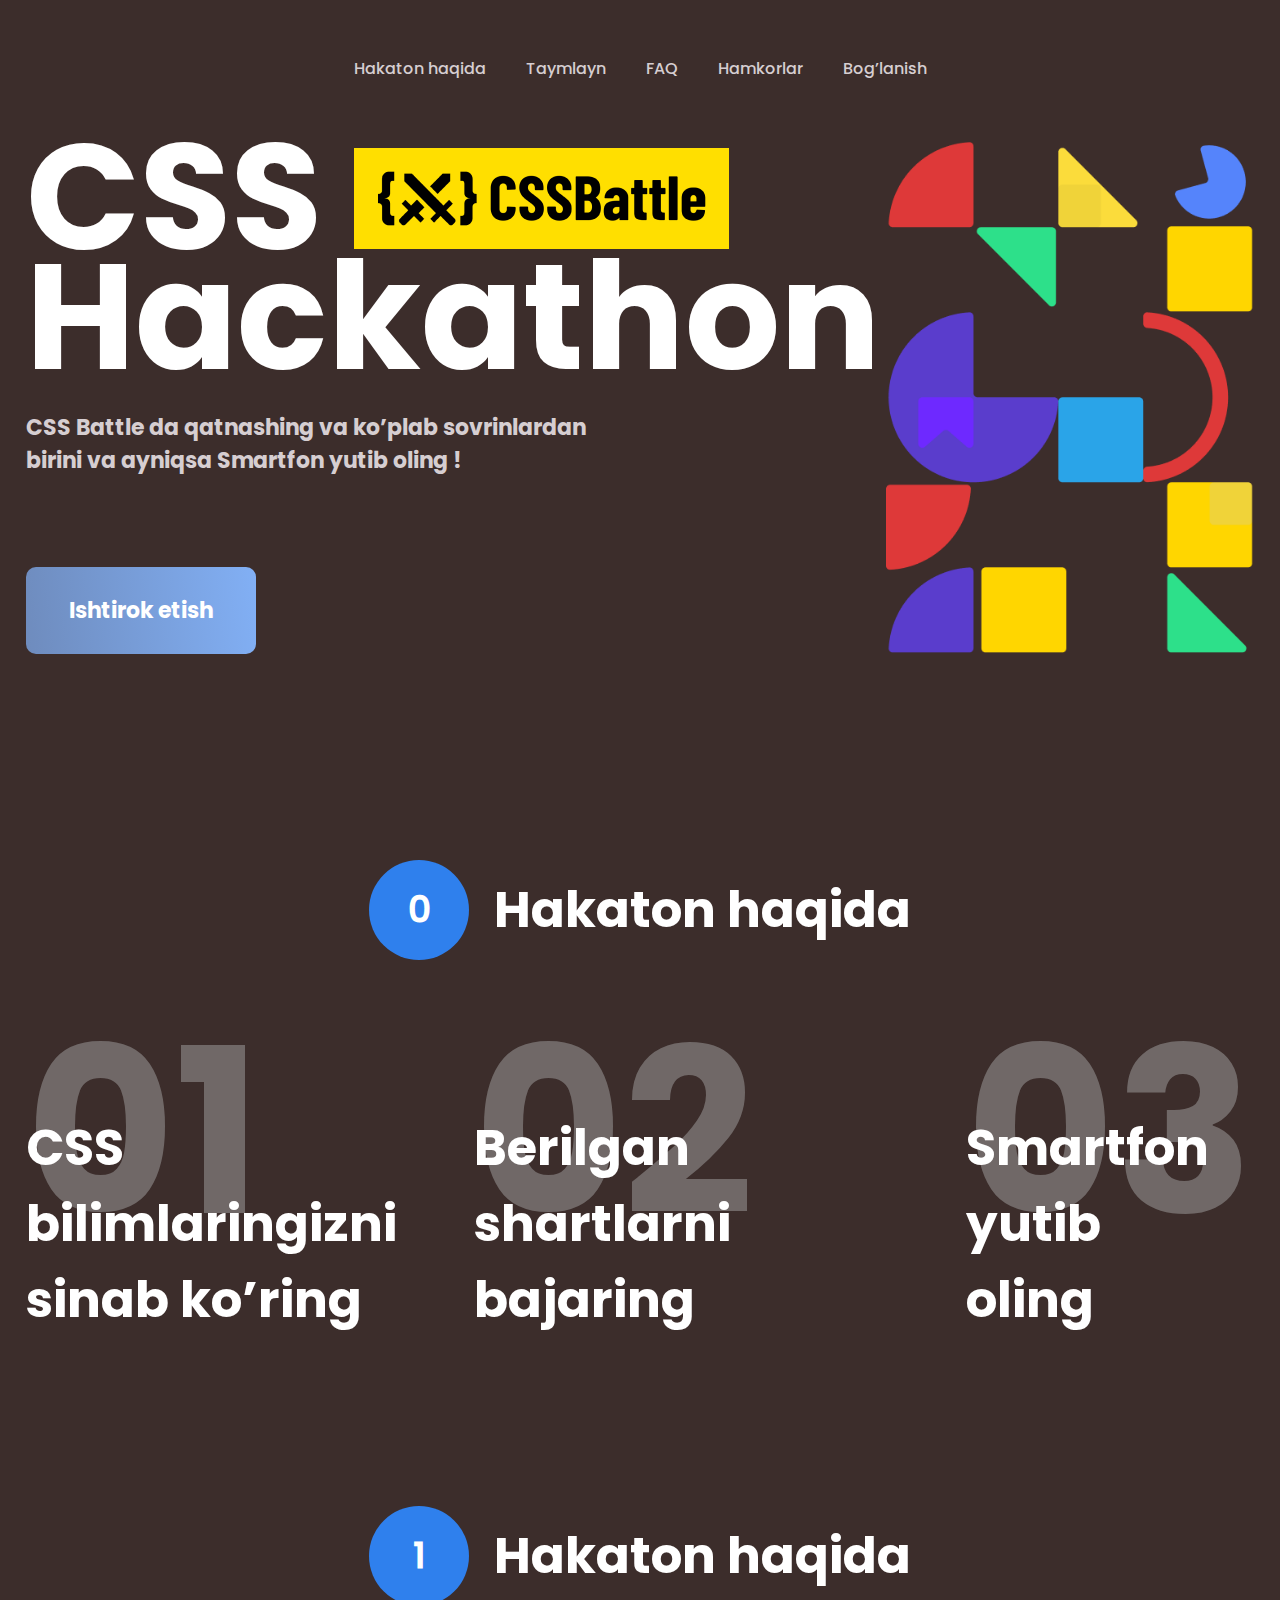
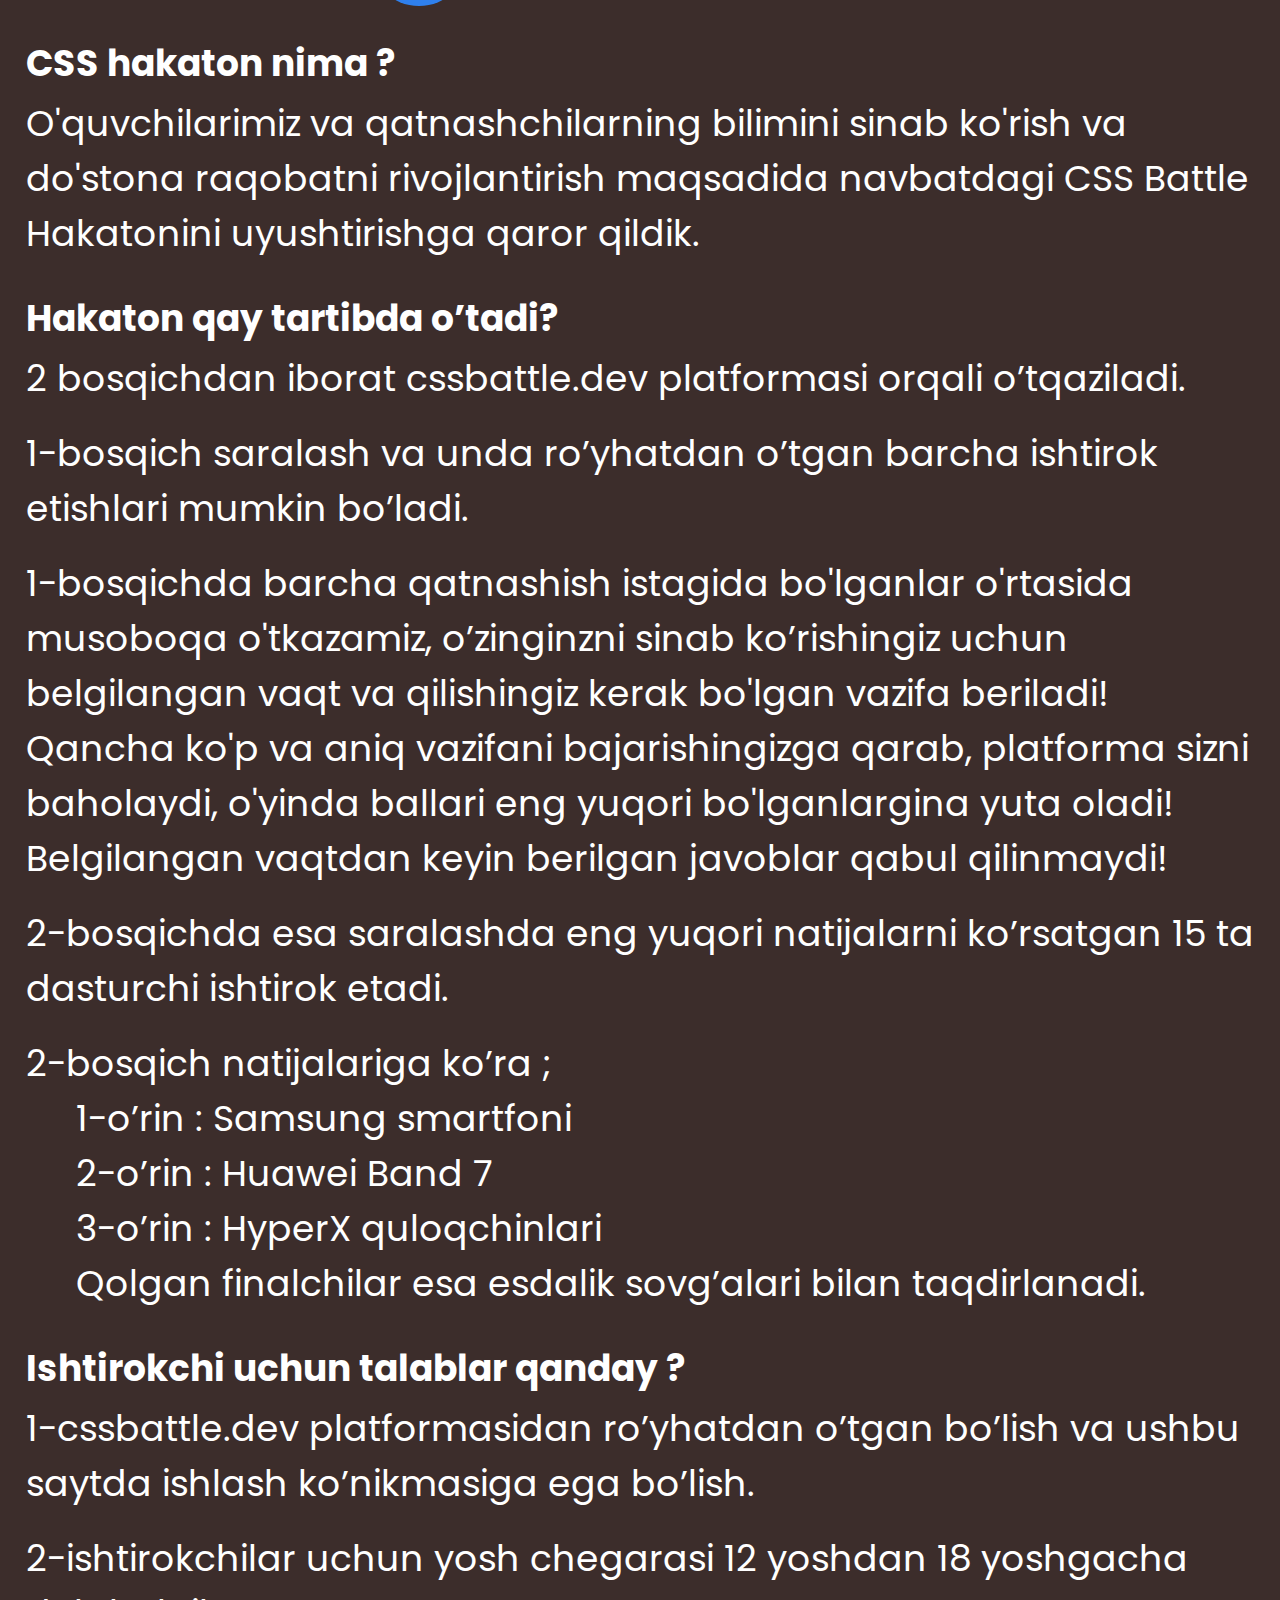
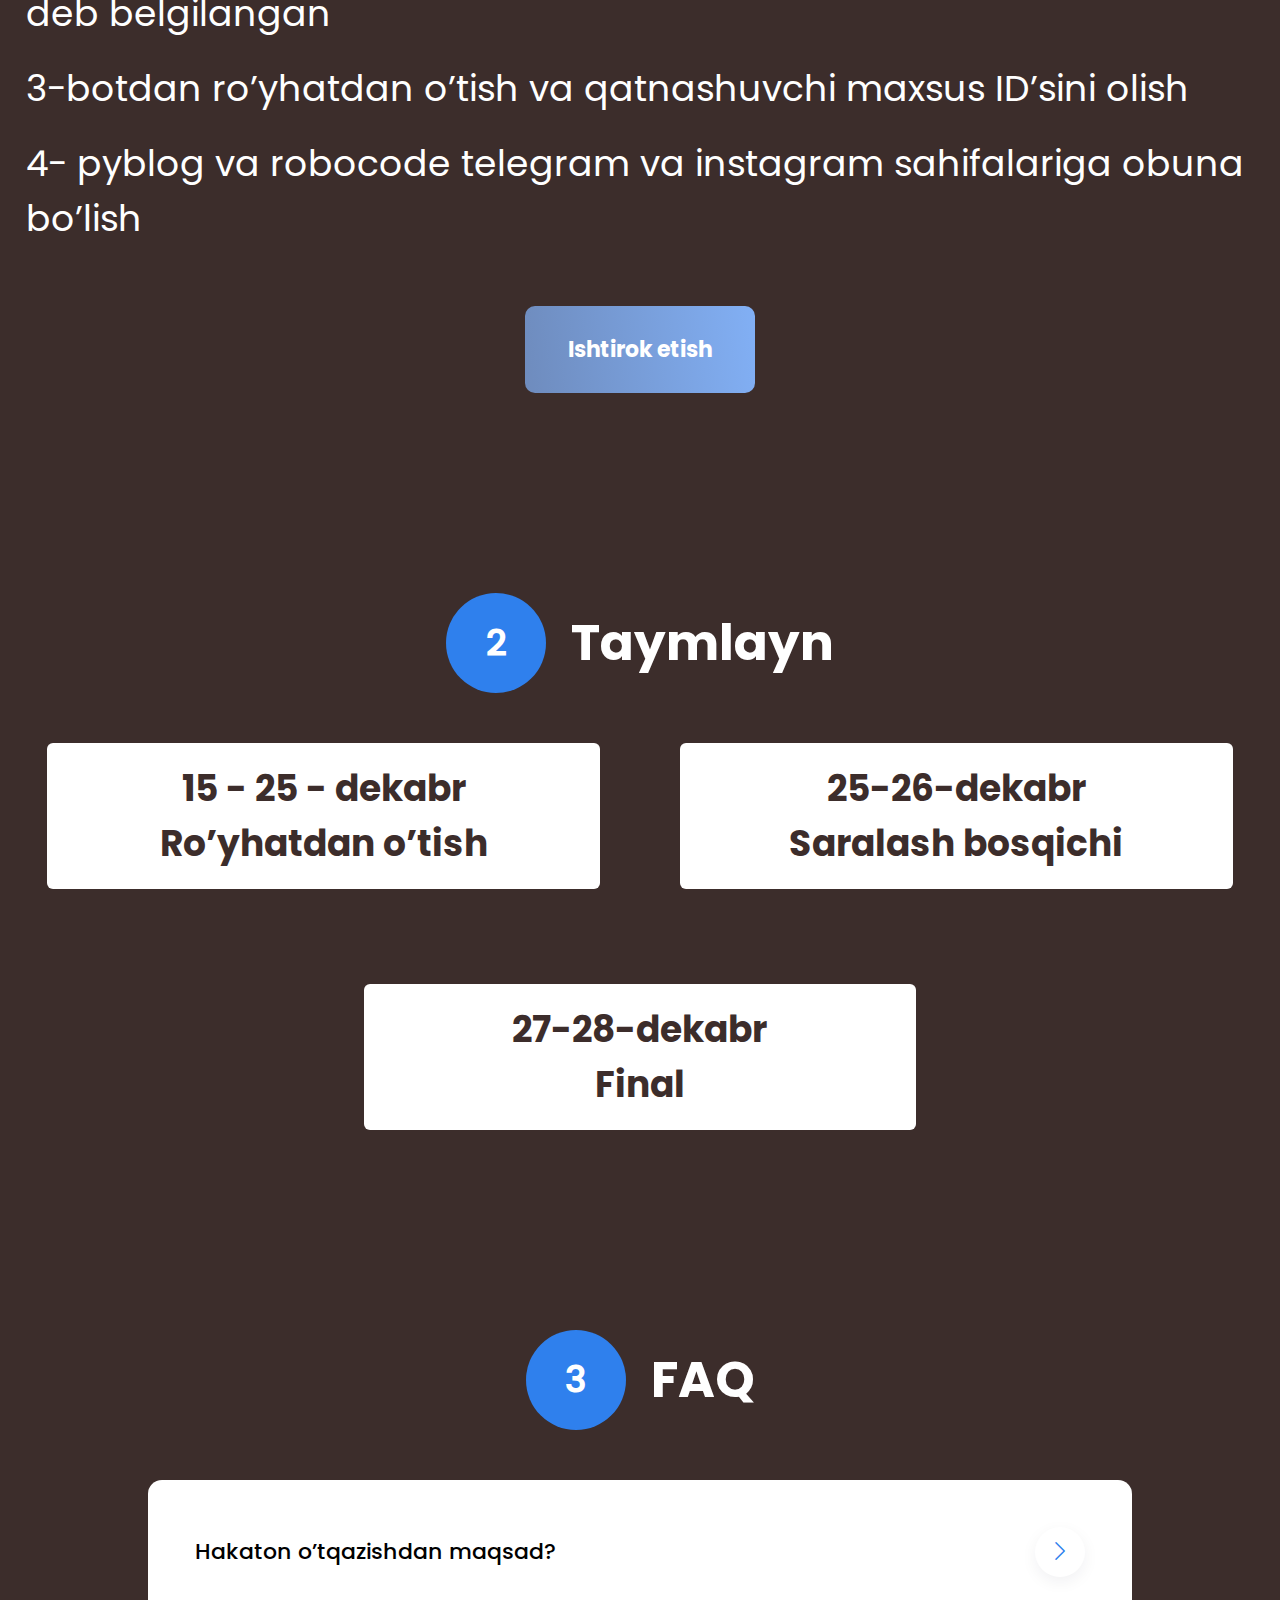
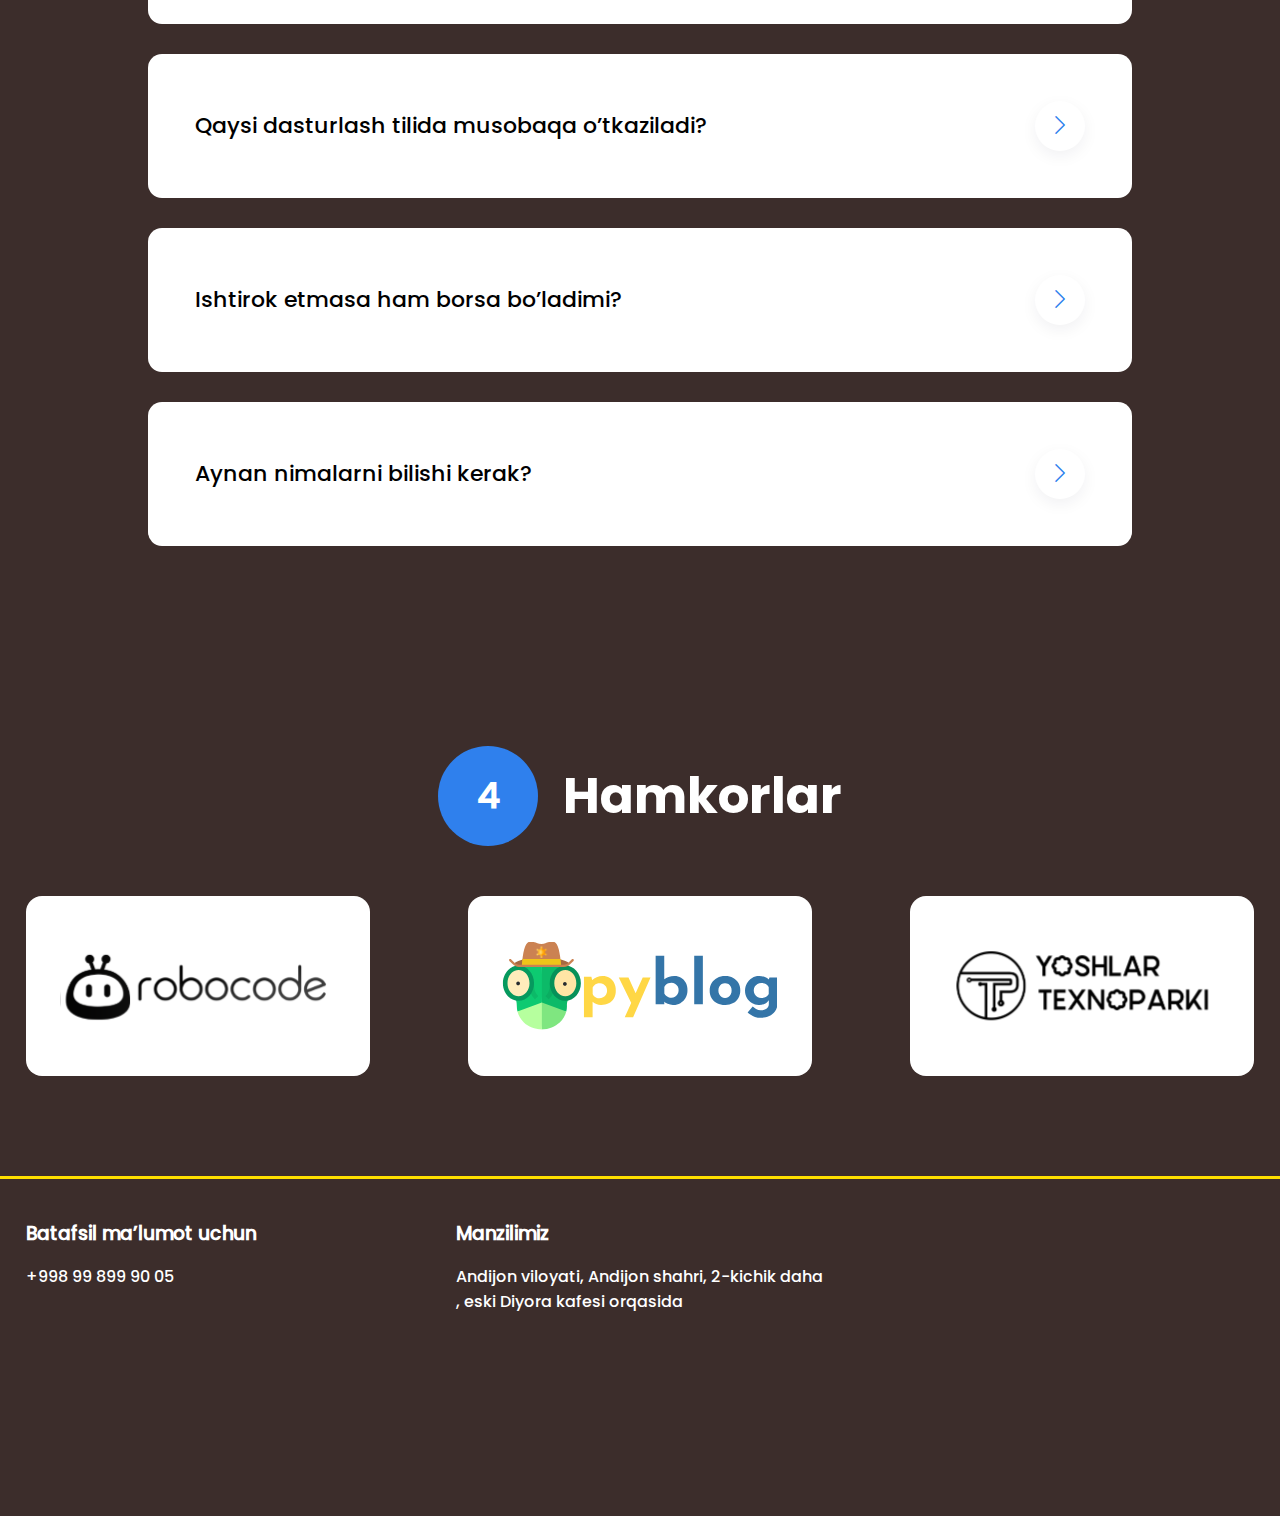
<file: Hakathon/index.html>
<!DOCTYPE html>
<html lang="en">

<head>
  <meta charset="UTF-8">
  <meta http-equiv="X-UA-Compatible" content="IE=edge">
  <meta name="viewport" content="width=device-width, initial-scale=1.0">
  <link rel="stylesheet" href="https://cdn.jsdelivr.net/npm/bootstrap-icons@1.10.2/font/bootstrap-icons.css">
  <link rel="stylesheet" href="./css/style.css">
  <link rel="stylesheet" href="./css/responsive.css">
  <title>Hackathon</title>
</head>

<body>
  <header>
    <div class="section-wrapp">
      <div class="container">
        <ul class="header_navbar">
          <li class="header_navbar_item reached"><a href="#about">Hakaton haqida</a></li>
          <li class="header_navbar_item"><a href="#timeline">Taymlayn</a></li>
          <li class="header_navbar_item"><a href="#faq">FAQ</a></li>
          <li class="header_navbar_item"><a href="#partners">Hamkorlar</a></li>
          <li class="header_navbar_item"><a href="tel: +998 99 899 90 05">Bog’lanish</a></li>
        </ul>
        <div class="burger_wrapper">
          <div class="header_burger">
            <div class="line"></div>
            <div class="line"></div>
            <div class="line"></div>
          </div>
        </div>
      </div>
    </div>
    <div class="header_line"></div>
  </header>
  <main>
    <div class="section_hero">
      <div class="section-wrapp">
        <div class="container">
          <ul class="section_hero_list">
            <li class="section_hero_item">
              <h1 class="section_hero_heading">CSS
                <img src="./images/section_hero_img.png"> <br>
                Hackathon
              </h1>
              <p class="section_hero_text">CSS Battle da qatnashing va ko’plab sovrinlardan <br> birini va ayniqsa
                Smartfon
                yutib oling !</p>
              <a href="#" class="section_hero_link">
                <button class="section_hero_btn">Ishtirok etish</button>
              </a>
            </li>
            <li class="section_hero_item">
              <img src="./images/section_hero_img_two.png">
            </li>
          </ul>
        </div>
      </div>
    </div>
    <div class="section_min_about">
      <div class="section-wrapp">
        <div class="container">
          <h1 class="heading">
            <span class="number_span">0</span> Hakaton haqida
          </h1>
          <ul class="section_min_about_list">
            <li class="section_min_about_item">
              <h1>01</h1>
              <p>CSS <br>
                bilimlaringizni <br>
                sinab ko’ring</p>
            </li>
            <li class="section_min_about_item">
              <h1>02</h1>
              <p>Berilgan <br> shartlarni <br>
                bajaring</p>
            </li>
            <li class="section_min_about_item">
              <h1>03</h1>
              <p>Smartfon <br>
                yutib <br>
                oling</p>
            </li>
          </ul>
        </div>
      </div>
    </div>
    <div class="section_about" id="about">
      <div class="section-wrapp">
        <div class="container">
          <h1 class="heading">
            <span class="number_span">1</span> Hakaton haqida
          </h1>
          <h3 class="section_about_heading">
            CSS hakaton nima ?
          </h3>
          <p class="section_about_text">
            O'quvchilarimiz va qatnashchilarning bilimini sinab ko'rish va do'stona raqobatni rivojlantirish maqsadida
            navbatdagi
            CSS Battle Hakatonini uyushtirishga qaror qildik.
          </p>
          <h3 class="section_about_heading">
            Hakaton qay tartibda o’tadi?
          </h3>
          <p class="section_about_text">
            2 bosqichdan iborat cssbattle.dev platformasi orqali o’tqaziladi.
          </p>
          <p class="section_about_text">1-bosqich saralash va unda ro’yhatdan o’tgan barcha ishtirok etishlari mumkin
            bo’ladi.</p>
          <p class="section_about_text">
            1-bosqichda barcha qatnashish istagida bo'lganlar o'rtasida musoboqa o'tkazamiz, o’zinginzni sinab
            ko’rishingiz uchun
            belgilangan vaqt va qilishingiz kerak bo'lgan vazifa beriladi! <br>
            Qancha ko'p va aniq vazifani bajarishingizga qarab, platforma sizni baholaydi, o'yinda ballari eng yuqori
            bo'lganlargina
            yuta oladi! <br>
            Belgilangan vaqtdan keyin berilgan javoblar qabul qilinmaydi!
          </p>
          <p class="section_about_text">
            2-bosqichda esa saralashda eng yuqori natijalarni ko’rsatgan 15 ta dasturchi ishtirok etadi.
          </p>
          <p class="section_about_text_two">
            2-bosqich natijalariga ko’ra ;
          <ul class="section_about_list">
            <li class="section_about_item">1-o’rin : Samsung smartfoni</li>
            <li class="section_about_item">2-o’rin : Huawei Band 7</li>
            <li class="section_about_item">3-o’rin : HyperX quloqchinlari</li>
            <li class="section_about_item">Qolgan finalchilar esa esdalik sovg’alari bilan taqdirlanadi.</li>
          </ul>
          </p>
          <h3 class="section_about_heading">
            Ishtirokchi uchun talablar qanday ?
          </h3>
          <p class="section_about_text">
            1-cssbattle.dev platformasidan ro’yhatdan o’tgan bo’lish va ushbu saytda ishlash ko’nikmasiga ega bo’lish.
          </p>
          <p class="section_about_text">
            2-ishtirokchilar uchun yosh chegarasi 12 yoshdan 18 yoshgacha deb belgilangan
          </p>
          <p class="section_about_text">
            3-botdan ro’yhatdan o’tish va qatnashuvchi maxsus ID’sini olish
          </p>
          <p class="section_about_text">
            4- pyblog va robocode telegram va instagram sahifalariga obuna bo’lish
          </p>
          <center class="section_about_center">
            <a href="#">
              <button class="section_hero_btn">Ishtirok etish</button>
            </a>
          </center>
        </div>
      </div>
    </div>
    <div class="section_timeline" id="timeline">
      <div class="section-wrapp">
        <div class="container">
          <h1 class="heading">
            <span class="number_span">2</span> Taymlayn
          </h1>
          <ul class="section_timeline_list">
            <li class="section_timeline_item">15 - 25 - dekabr <br>
              Ro’yhatdan o’tish</li>
            <li class="section_timeline_item">25-26-dekabr <br>
              Saralash bosqichi</li>
            <li class="section_timeline_item">27-28-dekabr <br>
              Final</li>
          </ul>
        </div>
      </div>
    </div>
    <div class="section_faq" id="faq">
      <div class="section-wrapp">
        <div class="container">
          <h1 class="heading">
            <span class="number_span">3</span> FAQ
          </h1>
          <ul class="section_faq_accordion_list">
            <li class="section_faq_accordion_item">
              <ul class="section_faq_inner_list">
                <li class="section_faq_inner_item">
                  Hakaton o’tqazishdan maqsad? <button class="section_faq_btn"><i
                      class="bi bi-chevron-right"></i></button>
                </li>
                <li class="section_faq_inner_item_accordion">
                  Yosh chegarasi muhim. Viloyatimizdagi dasturlashga qiziqayotgan yoshlar orasidan yosh va
                  qiziquvchanlarini topib ularni
                  rag’batlantirish va shaxsiy rivojlanishlari uchun ko’maklashish asosiy maqsadimiz.
                </li>
              </ul>
            </li>
            <li class="section_faq_accordion_item">
              <ul class="section_faq_inner_list">
                <li class="section_faq_inner_item">
                  Qaysi dasturlash tilida musobaqa o’tkaziladi? <button class="section_faq_btn"><i
                      class="bi bi-chevron-right"></i></button>
                </li>
                <li class="section_faq_inner_item_accordion">
                  Yosh chegarasi muhim. Viloyatimizdagi dasturlashga qiziqayotgan yoshlar orasidan yosh va
                  qiziquvchanlarini topib ularni
                  rag’batlantirish va shaxsiy rivojlanishlari uchun ko’maklashish asosiy maqsadimiz.
                </li>
              </ul>
            </li>
            <li class="section_faq_accordion_item">
              <ul class="section_faq_inner_list">
                <li class="section_faq_inner_item">
                  Ishtirok etmasa ham borsa bo’ladimi? <button class="section_faq_btn"><i
                      class="bi bi-chevron-right"></i></button>
                </li>
                <li class="section_faq_inner_item_accordion">
                  Yosh chegarasi muhim. Viloyatimizdagi dasturlashga qiziqayotgan yoshlar orasidan yosh va
                  qiziquvchanlarini topib ularni
                  rag’batlantirish va shaxsiy rivojlanishlari uchun ko’maklashish asosiy maqsadimiz.
                </li>
              </ul>
            </li>
            <li class="section_faq_accordion_item">
              <ul class="section_faq_inner_list">
                <li class="section_faq_inner_item">
                  Aynan nimalarni bilishi kerak? <button class="section_faq_btn"><i
                      class="bi bi-chevron-right"></i></button>
                </li>
                <li class="section_faq_inner_item_accordion">
                  Yosh chegarasi muhim. Viloyatimizdagi dasturlashga qiziqayotgan yoshlar orasidan yosh va
                  qiziquvchanlarini topib ularni
                  rag’batlantirish va shaxsiy rivojlanishlari uchun ko’maklashish asosiy maqsadimiz.
                </li>
              </ul>
            </li>
          </ul>
        </div>
      </div>
    </div>
    <div class="section_partners" id="partners">
      <div class="section-wrapp">
        <h1 class="heading">
          <span class="number_span">4</span> Hamkorlar
        </h1>
        <div class="container">
          <ul class="section_partners_list">
            <li class="section_partners_item">
              <a href="https://t.me/robocode_andijan">
                <img src="./images/section_partners_robocode.svg" alt="">
              </a>
            </li>
            <li class="section_partners_item">
              <a href="https://t.me/pybloguz">
                <img src="./images/section_partners_pyblog.svg" alt="">
              </a>
            </li>
            <li class="section_partners_item">
              <a href="https://t.me/yoshlartexnoparki">
                <img src="./images/section_partners_texnopark.svg" alt="">
              </a>
            </li>
          </ul>
        </div>
      </div>
    </div>
  </main>
  <footer>
    <div class="section-wrapp">
      <div class="container">
        <ul class="footer_list">
          <li class="footer_item">
            <h3 class="footer_heading">Batafsil ma’lumot uchun</h3>
            <p class="footer_text"><a href="tel:+998 99 899 90 05">+998 99 899 90 05</a></p>
          </li>
          <li class="footer_item">
            <h3 class="footer_heading">Manzilimiz</h3>
            <p class="footer_text">Andijon viloyati, Andijon shahri, 2-kichik daha , eski Diyora kafesi orqasida</p>
          </li>
          <li class="footer_item">
            <div class="footer_map" style="position:relative;overflow:hidden;"><a class="footer_location"
                href="https://yandex.uz/maps/10329/andijan/?utm_medium=mapframe&utm_source=maps"
                style="color:#eee;font-size:12px;position:absolute;top:0px;">Андижан</a><a class="footer_location"
                href="https://yandex.uz/maps/10329/andijan/?from=mapframe&ll=72.346167%2C40.747367&source=mapframe&utm_medium=mapframe&utm_source=maps&z=19"
                style="color:#eee;font-size:12px;position:absolute;top:14px;">Андижан — Яндекс Карты</a><iframe
                src="https://yandex.uz/map-widget/v1/-/CCUnmVUtgC" width="560" height="400" frameborder="1"
                allowfullscreen="true" style="position:relative;"></iframe></div>
          </li>
        </ul>
      </div>
    </div>
  </footer>

  <script src="./js/main.js"></script>
</body>

</html>
</file>
<file: Hakathon/css/style.css>
@font-face {
  font-family: 'Poppins Regular';
  src: url('../fonts/Poppins-Regular.ttf');
}

@font-face {
  font-family: 'Poppins Medium';
  src: url('../fonts/Poppins-Medium.ttf');
}

@font-face {
  font-family: 'Poppins Bold';
  src: url('../fonts/Poppins-Bold.ttf');
}

* {
  margin: 0;
  padding: 0;
  list-style-type: none;
  text-decoration: none;
  box-sizing: border-box;
  font-family: 'Poppins Medium';
  transition: all 0.5s ease;
  scroll-behavior: smooth;
}

:root {
  --color-brown: #3C2D2B;
  --color-white: #FFF;
  --color-gray: #D6CED1;
  --color-yellow: #FFDF00;
  --color-blue: #2F80ED;
  --color-gradient-blue: linear-gradient(263.14deg, #85B6FF -18.05%, rgba(133, 182, 255, 0.69) 100%);
  --color-nav-link: #98CBF5;
  --size-heading-big: 150px;
  --size-heading: 50px;
  --size-heading-small: 36px;
  --size-text-big: 22px;
  --size-text: 20px;
  --size-text: 18px;
}

::-webkit-scrollbar {
  width: 10px;
}

::-webkit-scrollbar-track {
  border-radius: 10px;
  background: transparent;
}

::-webkit-scrollbar-thumb {
  background: var(--color-blue);
  border-radius: 10px;
}

.section-wrapp {
  position: relative;
}

.container {
  max-width: 1400px;
  padding: 0 2%;
  margin: 0 auto;
}

body {
  background: var(--color-brown);
}

button {
  outline: none;
}

h1 {
  font-family: 'Poppins Bold';
}

header {
  position: sticky;
  top: 0;
  left: 0;
  padding: 56px 0;
  z-index: 100;
  background: var(--color-brown);
}

header.scroll {
  padding: 26px 0;
}

.header_navbar {
  display: flex;
  justify-content: center;
  align-items: center;
  position: relative;
  z-index: 100;
}

.header_navbar_item a {
  color: var(--color-gray);
  white-space: nowrap;
}

.header_navbar_item {
  padding: 0 20px;
}

.header_navbar_item:hover a {
  color: var(--color-nav-link);
}

.header_burger {
  position: relative;
  display: none;
  z-index: 1000;
}

.header_line {
  position: fixed;
  top: 0;
  left: 0;
  height: 8px;
  background: var(--color-blue);
  width: 0;
  z-index: 10;
  transition: width 0.3s ease;
}

.line {
  width: 40px;
  height: 3px;
  background: var(--color-white);
}

.line:nth-child(1) {
  position: relative;
  top: -5px;
}

.line:nth-child(1).opened {
  top: 3px;
}

.line:nth-child(3).opened {
  top: -3px;
}

.line:nth-child(3) {
  position: relative;
  top: 5px;
}

.burger_wrapper {
  display: flex;
  justify-content: end;
}

.section_hero {
  position: relative;
}

.section_hero_list {
  display: flex;
  justify-content: space-between;
}

.section_hero_item:nth-child(1) {
  width: 70%;
  position: relative;
  z-index: 10;
}

.section_hero_item:nth-child(2) {
  width: 30%;
  position: relative;
  z-index: 1;
}

.section_hero_item:nth-child(2) img {
  width: 100%;
}

.section_hero_heading {
  font-size: var(--size-heading-big);
  color: var(--color-white);
  line-height: 80%;
}

.section_hero {
  padding-bottom: 100px;
}

.section_hero_text {
  margin-top: 34px;
  margin-bottom: 90px;
  color: var(--color-gray);
  font-family: 'Poppins Bold';
  font-size: var(--size-text-big);
}

.section_hero_btn {
  padding: 27px 43px;
  font-size: var(--size-text-big);
  font-family: 'Poppins Bold';
  border-radius: 10px;
  outline: none;
  border: none;
  color: var(--color-white);
  background: var(--color-gradient-blue);
  cursor: pointer;
}

.section_hero_btn:hover {
  transform: scale(0.9);
}

.section_min_about {
  padding: 100px 0;
}

.heading {
  text-align: center;
  color: var(--color-white);
  display: flex;
  justify-content: center;
  align-items: center;
  font-size: var(--size-heading);
}

.number_span {
  display: flex;
  justify-content: center;
  align-items: center;
  height: 100px;
  min-width: 100px;
  background: var(--color-blue);
  border-radius: 50%;
  font-family: 'Poppins Medium' !important;
  margin-right: 25px;
  font-size: var(--size-heading-small);
  color: var(--color-white);
}

.section_min_about_list {
  display: flex;
  justify-content: space-between;
  align-items: center;
}

.section_min_about_item {
  position: relative;
}

.section_min_about_item h1 {
  font-size: 230px;
  color: #A4A4A480;
}

.section_min_about_item p {
  position: absolute;
  top: 150px;
  left: 0;
  z-index: 10;
  font-size: var(--size-heading);
  color: var(--color-white);
  font-family: 'Poppins Bold';
}

.section_about {
  padding: 100px 0;
}

.section_about_heading {
  font-family: 'Poppins Bold';
  margin-bottom: 5px;
  margin-top: 30px;
  color: var(--color-white);
  font-size: var(--size-heading-small);
}

.section_about_text {
  margin-bottom: 20px;
  color: var(--color-white);
  font-size: var(--size-heading-small);
  font-family: 'Poppins Regular';
}

.section_about_text_two {
  margin-bottom: 0px;
  color: var(--color-white);
  font-size: var(--size-heading-small);
  font-family: 'Poppins Regular';
}

.section_about_item {
  margin-left: 50px;
  font-size: var(--size-heading-small);
  color: var(--color-white);
  font-family: 'Poppins Regular';
}

.section_about_center {
  margin-top: 60px;
}

.section_timeline {
  padding: 100px 0;
  position: relative;
  top: 0;
}

.section_timeline_list {
  display: flex;
  justify-content: center;
  flex-wrap: wrap;
  margin-top: 50px;
}

.section_timeline_item {
  padding: 18px 32px;
  background: var(--color-white);
  border-radius: 6px;
  font-size: var(--size-heading-small);
  font-family: 'Poppins Bold';
  text-align: center;
  width: 45%;
  color: var(--color-brown);
}


.section_timeline_item:nth-child(1) {
  margin-right: 40px;
}

.section_timeline_item:nth-child(2) {
  margin-left: 40px;
}

.section_timeline_item:last-child {
  margin-top: 95px;
}

.section_faq {
  padding: 100px 0;
}

.section_faq_accordion_list {
  display: flex;
  justify-content: center;
  align-items: center;
  flex-direction: column;
  margin-top: 50px;
  width: 100%;
}

.section_faq_accordion_item {
  width: 80%;
  padding: 47px;
  background: var(--color-white);
  border-radius: 14px;
  margin-top: 30px;
}

.section_faq_accordion_item:nth-child(1) {
  width: 80%;
  padding: 47px;
  background: var(--color-white);
  border-radius: 14px;
  margin-top: 0;
}

.section_faq_inner_item:nth-child(1) {
  width: 100%;
  display: flex;
  justify-content: space-between;
  align-items: center;
  font-size: var(--size-text-big);
  cursor: pointer;
}

.section_faq_btn {
  border: none;
  outline: none;
  min-height: 50px;
  min-width: 50px;
  border-radius: 50%;
  cursor: pointer;
  color: var(--color-blue);
  background: var(--color-white);
  box-shadow: 0px 5px 16px rgba(8, 15, 52, 0.06);
  font-size: var(--size-text-big);
  margin-left: 10px;
}

.section_faq_btn.opened {
  background: var(--color-blue);
  box-shadow: none;
  transform: rotate(90deg);
}

.section_faq_btn.opened i {
  color: var(--color-white);
  box-shadow: none;
  transform: rotate(90deg);
}

.section_faq_inner_item_accordion {
  overflow: hidden;
  max-height: 0;
}

.section_partners {
  padding: 100px 0;
}

.section_partners_list {
  display: flex;
  justify-content: space-between;
  margin-top: 50px;
  flex-wrap: wrap;
}

.section_partners_item {
  width: 28%;
  height: 20vh;
  border-radius: 16px;
  background: var(--color-white);
  padding: 30px;
  overflow: hidden;
  display: flex;
  justify-content: center;
  align-items: center;
  position: relative;
}

.section_partners_item img {
  width: 80%;
  position: absolute;
  top: 50%;
  left: 50%;
  transform: translate(-50%, -50%);
}

.section_partners_item:hover img {
  width: 90%;
  position: absolute;
  top: 50%;
  left: 50%;
  transform: translate(-50%, -50%);
}

footer {
  border-top: 3px solid var(--color-yellow);
  padding: 40px 0;
}

.footer_list {
  display: flex;
  justify-content: space-between;
  align-items: start;
  flex-wrap: wrap;
}

.footer_item {
  width: 30%;
}

.footer_map iframe {
  width: 100% !important;
  height: 250px;
  border: none;
  outline: none;
  border-radius: 20px;
}

.footer_heading {
  font-family: 'Poppins Medium';
  color: var(--color-white);
}

.footer_text a {
  color: var(--color-white);
}

.footer_text {
  margin-top: 16px;
  color: var(--color-white);
}

.footer_location {
  color: var(--color-brown) !important;
}
</file>
<file: Hakathon/css/responsive.css>
@media screen and (max-width: 1200px) {
  :root {
    --size-heading-big: 150px;
    --size-heading: 40px;
    --size-heading-small: 36px;
    --size-text-big: 22px;
    --size-text: 20px;
    --size-text: 18px;
  }

  .section_min_about_item h1 {
    font-size: 200px;
  }
}

@media screen and (max-width: 1100px) {
  :root {
    --size-heading-big: 100px;
    --size-heading: 30px;
    --size-heading-small: 36px;
    --size-text-big: 22px;
    --size-text: 20px;
    --size-text: 18px;
  }

  .section_hero_heading img {
    width: 15rem;
  }
}

@media screen and (max-width: 1000px) {
  :root {
    --size-heading-big: 90px;
    --size-heading: 30px;
    --size-heading-small: 36px;
    --size-text-big: 22px;
    --size-text: 20px;
    --size-text: 18px;
  }

  .section_min_about_item h1 {
    font-size: 170px;
  }
}

@media screen and (max-width: 900px) {
  :root {
    --size-heading-big: 80px;
    --size-heading: 30px;
    --size-heading-small: 36px;
    --size-text-big: 22px;
    --size-text: 20px;
    --size-text: 18px;
  }

  .section_hero_item:nth-child(1) {
    width: 70%;
  }

  .section_hero_item:nth-child(2) {
    width: 30%;
  }

  .section_hero_btn {
    padding: 20px 30px;
  }

  .section_hero_text {
    margin-top: 24px;
    margin-bottom: 50px;
  }

  .section_hero_text br {
    display: none;
  }

  .section_min_about_item h1 {
    font-size: 150px;
  }

  .section_min_about_item p {
    position: absolute;
    top: 100px;
  }

  .section_timeline_item:nth-child(1) {
    margin-right: 20px;
  }

  .section_timeline_item:nth-child(2) {
    margin-left: 20px;
  }
}

@media screen and (max-width: 800px) {
  :root {
    --size-heading-big: 70px;
    --size-heading: 30px;
    --size-heading-small: 36px;
    --size-text-big: 22px;
    --size-text: 20px;
    --size-text: 18px;
  }

  .section_timeline_item {
    width: 100% !important;
    margin: 0 !important;
  }

  .section_timeline_item:nth-child(2) {
    margin: 30px 0 !important;
  }
}

@media screen and (max-width: 700px) {
  :root {
    --size-heading-big: 70px;
    --size-heading: 48px;
    --size-heading-small: 35px;
    --size-text-big: 22px;
    --size-text: 20px;
    --size-text: 18px;
  }

  header {
    position: sticky;
    top: 0;
    left: 0;
    padding: 36px 0;
  }

  header.scroll {
    padding: 20px 0;
  }

  .header_navbar {
    position: fixed;
    width: 100%;
    height: 100vh;
    top: 0;
    left: -100%;
    display: flex;
    flex-direction: column;
    background: var(--color-brown);
  }

  .header_navbar.opened {
    position: fixed;
    width: 100%;
    height: 100vh;
    top: 0;
    left: 0;
    display: flex;
    flex-direction: column;
  }

  .header_navbar_item a {
    font-size: var(--size-text-big);
  }

  .header_burger {
    display: block;
  }

  .line.opened {
    background: var(--color-blue);
  }

  .header_navbar_item {
    margin: 10px 0;
  }

  .section_min_about_item h1 {
    font-size: 230px;
  }

  .section_min_about_item p {
    position: absolute;
    top: 80px;
    left: 120px;
  }

  .section_min_about_list {
    display: flex;
    justify-content: center;
    align-items: center;
    flex-direction: column;
  }

  .section_min_about_item {
    width: 100%;
    display: flex;
    justify-content: center;
    align-items: center;
  }

  .section_min_about_item h1 {
    font-size: 150px;
  }

  .section_timeline,

  .section_min_about,
  .section_about,
  .section_faq,
  .section_partners {
    padding: 60px 0 0 0;
  }

  .section_hero {
    padding: 0;
  }

  .section_partners {
    padding-bottom: 60px;
  }

  .section_faq_accordion_item {
    width: 100%;
    padding: 37px;
  }

  .section_faq_accordion_item:nth-child(1) {
    width: 100%;
    padding: 37px;
  }

  .footer_item {
    width: 100%;
  }

  .footer_item {
    margin: 30px 0;
  }
}

@media screen and (max-width: 600px) {
  :root {
    --size-heading-big: 70px;
    --size-heading: 26px;
    --size-heading-small: 30px;
    --size-text-big: 21px;
    --size-text: 20px;
    --size-text: 18px;
  }

  .section_hero_item:nth-child(1) {
    width: 100%;
  }

  .section_hero_item:nth-child(2) {
    width: 30%;
    display: none;
  }

  .section_min_about_item h1 {
    font-size: 120px;
  }

  .section_min_about_item p {
    position: absolute;
    top: 50px;
    left: 50px;
  }

  .section_partners_item {
    width: 48%;
    height: 20vh;
  }

  .section_partners_item:last-child {
    width: 48%;
    height: 20vh;
    margin-top: 4%;
  }
}

@media screen and (max-width: 500px) {
  :root {
    --size-heading-big: 60px;
    --size-heading: 24px;
    --size-heading-small: 30px;
    --size-text-big: 20px;
    --size-text: 19px;
    --size-text: 17.5px;
  }

  .section_hero_heading img {
    width: 11rem;
  }

  .section_about_item {
    margin-left: 10px;
  }

  .section_faq_accordion_item {
    width: 100%;
    padding: 27px;
  }

  .section_faq_accordion_item:nth-child(1) {
    width: 100%;
    padding: 27px;
  }

  .section_partners_item {
    width: 100% !important;
    height: 20vh;
    margin-top: 30px !important;
  }

  .number_span {
    height: 60px;
    min-width: 60px;
  }
}

@media screen and (max-width: 400px) {
  :root {
    --color-nav-link: #98CBF5;
    --size-heading-big: 40px;
    --size-heading: 22px;
    --size-heading-small: 26px;
    --size-text-big: 19px;
    --size-text: 18px;
    --size-text: 17px;
  }

  .section_timeline_item {
    height: 20vh;
    display: flex;
    justify-content: center;
    align-items: center;
  }

  .section_faq_accordion_item {
    padding: 17px;
  }

  .section_faq_accordion_item:nth-child(1) {
    padding: 17px;
  }
}

@media screen and (max-width: 400px) {
  :root {
    --color-nav-link: #98CBF5;
    --size-heading-big: 40px;
    --size-heading: 22px;
    --size-heading-small: 26px;
    --size-text-big: 19px;
    --size-text: 18px;
    --size-text: 17px;
  }

  .section_timeline_item br {
    display: none;
  }

  .section_timeline_item {
    height: 25vh;
    display: flex;
    justify-content: center;
    align-items: center;
  }
}
</file>
